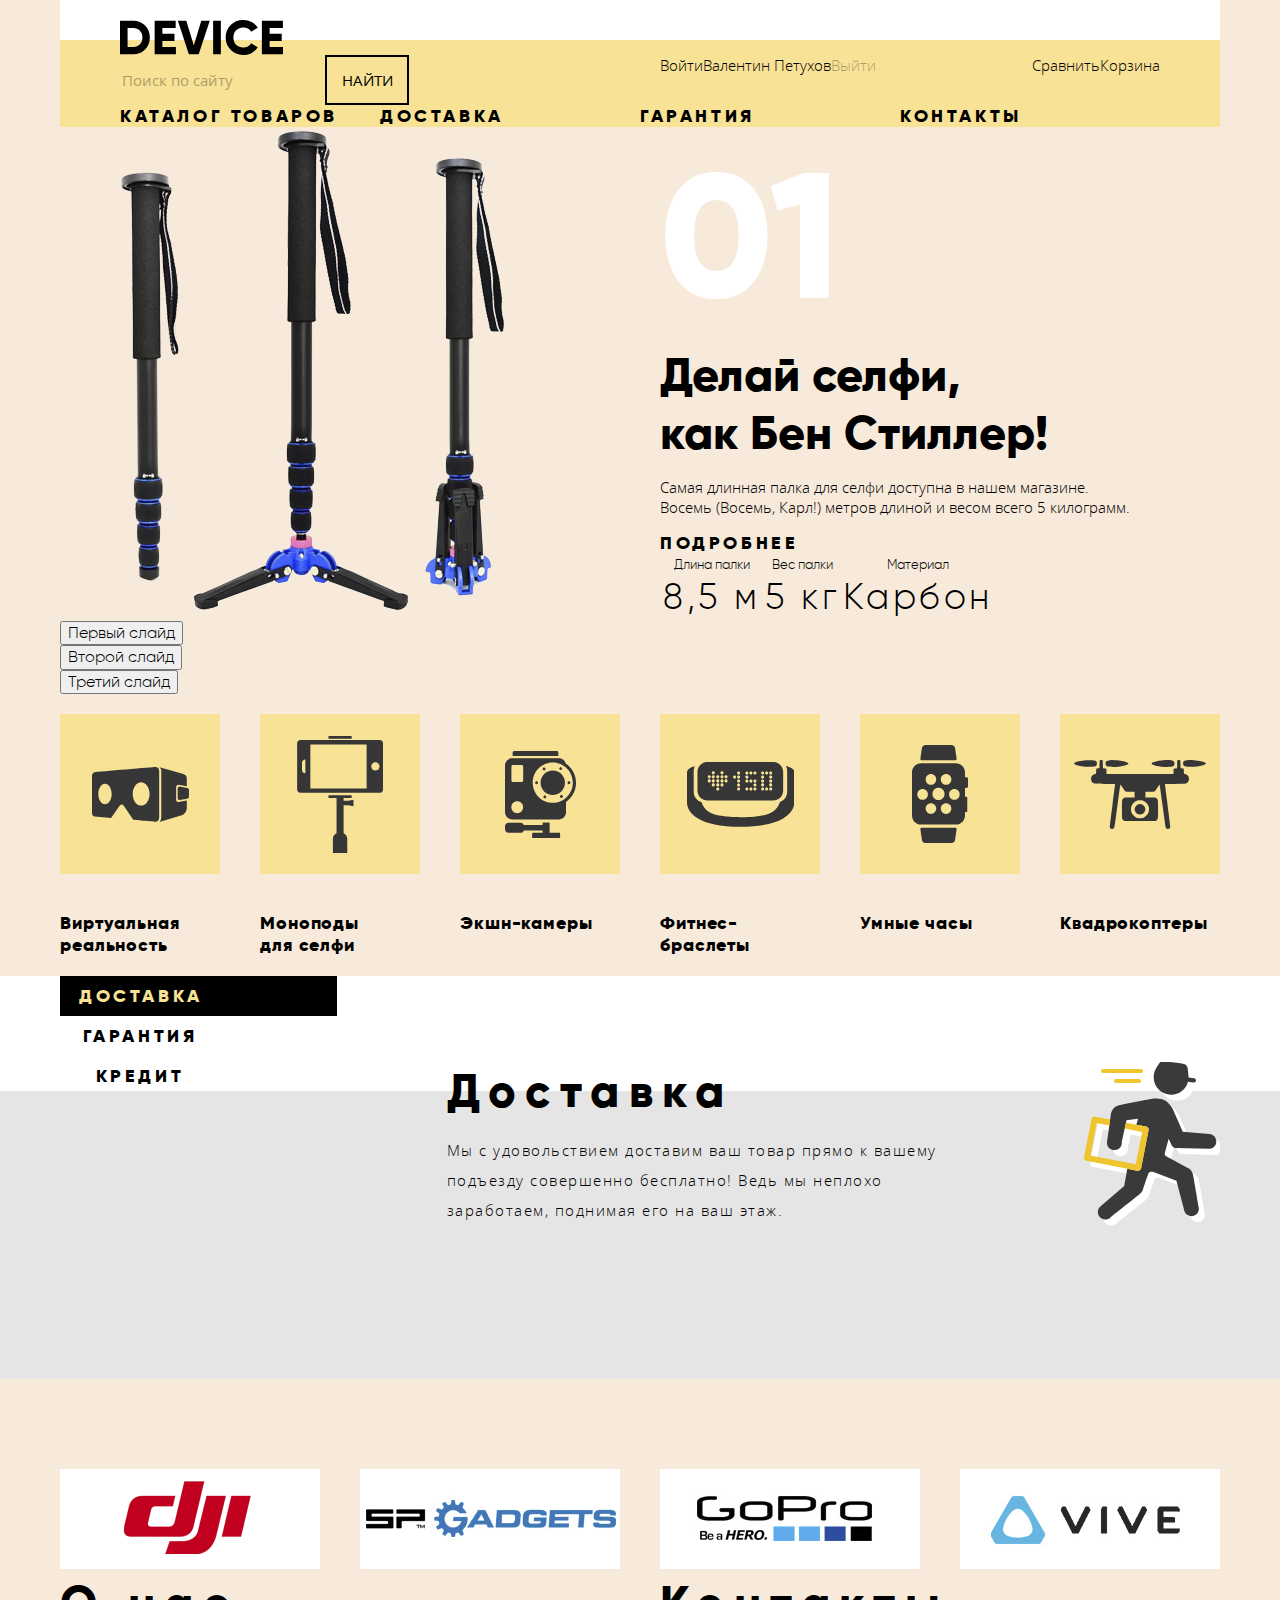
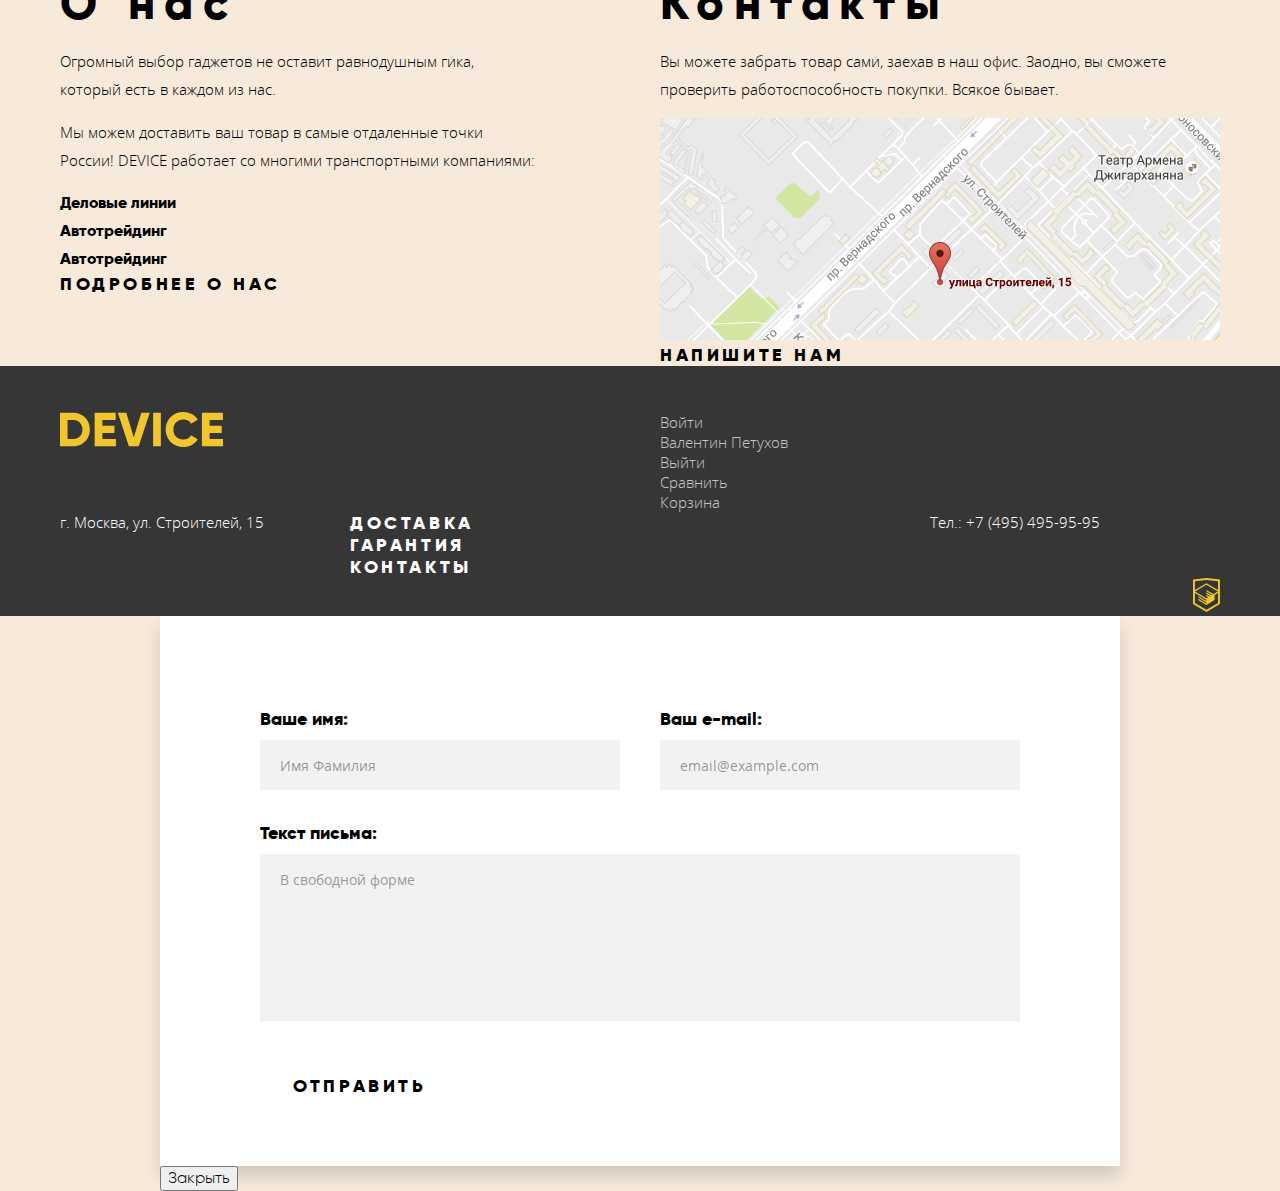
<file: index.html>
<!DOCTYPE html>
<html class="page" lang="ru">
<head>
  <meta charset="utf-8">
  <title>Магазин «Девайс»</title>
  <link rel="stylesheet" href="css/normalize.css">
  <link rel="stylesheet" href="css/style.css">

  <link rel="icon" href="favicon.ico">
  <link rel="icon" href="img/favicons/icon.svg" type="image/svg+xml">
  <link rel="apple-touch-icon" href="img/favicons/180.png">
  <link rel="manifest" href="manifest.webmanifest">
</head>

<body class="page-body">
  <header class="main-header container">
    <nav class="main-navigation">
      <div class="white-block"></div>
      <span class="logo-header">
        <img class="logo-header-image" src="img/logo-header.svg" width="163" height="35" alt="Логотип магазина «Девайс»"/>
      </span>

      <div class="personal-menu-and-search">
        <form class="search-form" action="#" method="post">
          <span class="search-icon"></span>
          <label class="visually-hidden" for="search-field">Поиск по сайту</label>
          <input class="search-field" type="search" id="search-field" placeholder="Поиск по сайту">
          <button class="search-button" type="submit" value="find"><span class="search-button-text">Найти</span></button>
        </form>

        <div class="personal-menu-wrapper">
          <ul class="personal-data-list account-menu">
            <li class="personal-data-item">
              <a class="link log-in" href="#">Войти</a>
            </li>
            <li class="personal-data-item">
              <a class="link user-name" href="#">Валентин Петухов</a>
            </li>
            <li class="personal-data-item">
              <button class="log-out-button" type="button" value="log-out-button">Выйти</button>
            </li>
          </ul>

          <ul class="personal-data-list commercial-menu">
            <li class="personal-data-item">
              <a class="link compare" href="#">Сравнить</a>
            </li>
            <li class="personal-data-item">
              <a class="link cart" href="#">Корзина</a>
            </li>
          </ul>
        </div>
      </div>

      <div class="main-menu">
        <ul class="main-menu-list">
          <li class="main-menu-item"><a class="link" href="catalog.html">Каталог товаров</a></li>
          <li class="main-menu-item"><a class="link" href="#">Доставка</a></li>
          <li class="main-menu-item"><a class="link" href="#">Гарантия</a></li>
          <li class="main-menu-item"><a class="link" href="#">Контакты</a></li>
        </ul>
      </div>
    </nav>
  </header>

  <div class="sub-menu container">
    <ul class="sub-menu-list">
      <li class="sub-menu-item"><a class="link" href="#">Виртуальная реальность</a></li>
      <li class="sub-menu-item"><a class="link" href="#">Моноподы для селфи</a></li>
      <li class="sub-menu-item"><a class="link" href="#">Экшн-камеры</a></li>
      <li class="sub-menu-item"><a class="link" href="#">Фитнес-браслеты</a></li>
      <li class="sub-menu-item"><a class="link" href="#">Умные часы</a></li>
      <li class="sub-menu-item"><a class="link" href="#">Квадрокоптеры</a></li>
    </ul>
  </div>

  <main class="main-content">
    <h1 class="visually-hidden">Интернет-магазин «Девайс»</h1>
    <section class="promo-slider container">
      <h2 class="visually-hidden">Промо-слайдер</h2>
      <ul class="promo-slide-list">
        <li class="promo-slide-item">
          <h3 class="visually-hidden">Длинная палка для селфи</h3>
          <div class="promo-slide-image-block">
            <img class="promo-slide-image" src="img/promo-slider/selfie-stick.png" width="384" height="486" alt="Палка для селфи"/>
          </div>
          <div class="promo-slide-about-block">
            <p class="promo-slide-number">01</p>
            <p class="promo-slide-slogan">Делай селфи,<br>
              как Бен Стиллер!</p>
            <p class="promo-slide-description">Самая длинная палка для селфи доступна в нашем магазине.<br>
              Восемь (Восемь, Карл!) метров длиной и весом всего 5 килограмм.</p>
            <a class="link promo-slide-details-link" href="#"><span class="promo-slide-link-text">Подробнее</span></a>
            <table class="promo-slide-features-table">
              <tr>
                <th>Длина палки</th>
                <th>Вес палки</th>
                <th>Материал</th>
              </tr>
              <tr>
                <td>8,5 м</td>
                <td>5 кг</td>
                <td>Карбон</td>
              </tr>
            </table>
          </div>
        </li>

        <li class="promo-slide-item visually-hidden">
          <h3 class="visually-hidden">Мотивирующий фитнес-браслет</h3>
          <div class="promo-slide-image-block">
            <img class="promo-slide-image" src="img/promo-slider/fitness-watch.png" width="345" height="483" alt="Мотивирующий фитнес-браслет"/>
          </div>
          <div class="promo-slide-about-block">
            <p class="promo-slide-number">02</p>
            <p class="promo-slide-slogan">Худеем<br>
              правильно!</p>
            <p class="promo-slide-description">Мотивирующие фитнес-браслеты помогут найти в себе силы<br>
              не пропускать занятия и соблюдать диету.</p>
            <a class="link promo-slide-details-link" href="#"><span class="promo-slide-link-text">Подробнее</span></a>
            <table class="promo-slide-features-table">
              <tr>
                <th>Без подзарядки</th>
              </tr>
              <tr>
                <td>48 часов</td>
              </tr>
            </table>
          </div>
        </li>

        <li class="promo-slide-item visually-hidden">
          <h3 class="visually-hidden">Квадрокоптер с лазером</h3>
          <div class="promo-slide-image-block">
            <img class="promo-slide-image" src="img/promo-slider/drone-with-laser.png" width="526" height="334" alt="Квадрокоптер с лазером"/>
          </div>
          <div class="promo-slide-about-block">
            <p class="promo-slide-number">03</p>
            <p class="promo-slide-slogan">Порхает как бабочка,<br>
              жалит как пчела!</p>
            <p class="promo-slide-description">Этот обычный, на первый взгляд, квадрокоптер оснащен<br>
              мощным лазером, замаскированным под стандартную камеру.</p>
            <a class="link promo-slide-details-link" href="#"><span class="promo-slide-link-text">Подробнее</span></a>
            <table class="promo-slide-features-table">
              <tr>
                <th>Дальность полета</th>
                <th>Радиус поражения</th>
              </tr>
              <tr>
                <td>800 м</td>
                <td>50 м</td>
              </tr>
            </table>
          </div>
        </li>
      </ul>

      <ul class="promo-slide-button-list">
        <li class="promo-slide-button-item">
          <button class="promo-slide-button selected" type="button" value="first-slide">Первый слайд</button>
        </li>
        <li class="promo-slide-button-item">
          <button class="promo-slide-button" type="button" value="second-slide">Второй слайд</button>
        </li>
        <li class="promo-slide-button-item">
          <button class="promo-slide-button" type="button" value="third-slide">Третий слайд</button>
        </li>
      </ul>
    </section>

    <section class="catalog-overview container">
      <h2 class="visually-hidden">Каталог товаров</h2>
      <ul class="catalog-parts-list">
        <li class="catalog-parts-item">
          <a class="link" href="#">
            <h3 class="catalog-part-name">Виртуальная<br>
              реальность</h3>
            <div class="catalog-parts-image-block">
              <img class="catalog-part-image" src="img/product-categories/vr.svg" width="97" height="55" alt="Виртуальная реальность"/>
            </div>
          </a>
        </li>

        <li class="catalog-parts-item">
          <a class="link" href="#">
            <h3 class="catalog-part-name">Моноподы<br>
              для селфи</h3>
            <div class="catalog-parts-image-block">
              <img class="catalog-part-image" src="img/product-categories/selfie-monopodes.svg" width="86" height="117" alt="Моноподы для селфи"/>
            </div>
          </a>
        </li>

        <li class="catalog-parts-item">
          <a class="link" href="#">
            <h3 class="catalog-part-name">Экшн-камеры</h3>
            <div class="catalog-parts-image-block">
              <img class="catalog-part-image" src="img/product-categories/action-cameras.svg" width="71" height="87" alt="Экшн-камеры"/>
            </div>
          </a>
        </li>

        <li class="catalog-parts-item">
          <a class="link" href="#">
            <h3 class="catalog-part-name">Фитнес-<br>
              браслеты</h3>
            <div class="catalog-parts-image-block">
              <img class="catalog-part-image" src="img/product-categories/bracelets.svg" width="107" height="65" alt="Фитнес браслеты"/>
            </div>
          </a>
        </li>

        <li class="catalog-parts-item">
          <a class="link" href="#">
            <h3 class="catalog-part-name">Умные часы</h3>
            <div class="catalog-parts-image-block">
              <img class="catalog-part-image" src="img/product-categories/watches.svg" width="56" height="98" alt="Умные часы"/>
            </div>
          </a>
        </li>

        <li class="catalog-parts-item">
          <a class="link" href="#">
            <h3 class="catalog-part-name">Квадрокоптеры</h3>
            <div class="catalog-parts-image-block">
              <img class="catalog-part-image" src="img/product-categories/drones.svg" width="132" height="69" alt="Квадрокоптеры"/>
            </div>
          </a>
        </li>
      </ul>
    </section>

    <section class="services-slider">
      <h2 class="visually-hidden">Сервисы</h2>
      <div class="background-block">
        <div class="white-block"></div>
        <div class="lightgray-block"></div>
      </div>
      <div class="content-block container">
        <ul class="service-slide-button-list">
          <li class="service-slide-button-item">
            <button class="service-slide-button selected" type="button" value="delivery">Доставка</button>
          </li>
          <li class="service-slide-button-item">
            <button class="service-slide-button" type="button" value="guarantee">Гарантия</button>
          </li>
          <li class="service-slide-button-item">
            <button class="service-slide-button" type="button" value="credit">Кредит</button>
          </li>
        </ul>

        <ul class="service-slide-list">
          <li class="service-slide-item">
            <div class="service-slide-about-block">
              <h3 class="service-slide-name">Доставка</h3>
              <p class="service-slide-description">Мы с удовольствием доставим ваш товар прямо к вашему<br>
                подъезду совершенно бесплатно! Ведь мы неплохо<br>
                заработаем, поднимая его на ваш этаж.</p>
            </div>
            <div class="service-slide-image-block">
              <img class="service-slide-image" src="img/service-slider/delivery.svg" width="136" height="164"
                   alt="Доставка"/>
            </div>
          </li>

          <li class="service-slide-item visually-hidden">
            <div class="service-slide-about-block">
              <h3 class="service-slide-name">Гарантия</h3>
              <p class="service-slide-description">Если из-за возгорания купленного у нас товара у вас сгорит дом —<br>
                не переживайте, мы выдадим вам новый.<br>
                Товар, не дом, конечно же.</p>
            </div>
            <div class="service-slide-image-block">
              <img class="service-slide-image" src="img/service-slider/warranty.svg" width="171" height="195"
                   alt="Гарантия"/>
            </div>
          </li>

          <li class="service-slide-item visually-hidden">
            <div class="service-slide-about-block">
              <h3 class="service-slide-name">Кредит</h3>
              <p class="service-slide-description">Залезть в долговую яму стало проще! Кредитные консультанты<br>
                подберут для вас наиболее выгодные<br>
                условия кредита. Выгодные для нашего банка, разумеется.</p>
            </div>
            <div class="service-slide-image-block">
              <img class="service-slide-image" src="img/service-slider/credit.svg" width="156" height="188"
                   alt="Кредит"/>
            </div>
          </li>
        </ul>
      </div>
    </section>

    <section class="brands container">
      <h2 class="visually-hidden">Имеющиеся в продаже бренды</h2>
      <ul class="brand-list">
        <li class="brand-item">
          <h3 class="visually-hidden">dji</h3>
          <img class="brand-image grayscale" src="img/brands/dji.png" width="260" height="100" alt="dji">
        </li>
        <li class="brand-item">
          <h3 class="visually-hidden">sr gadgets</h3>
          <img class="brand-image grayscale" src="img/brands/sr-gadgets.png" width="260" height="100" alt="sr gadgets">
        </li>
        <li class="brand-item">
          <h3 class="visually-hidden">gopro</h3>
          <img class="brand-image grayscale" src="img/brands/gopro.png" width="260" height="100" alt="gopro">
        </li>
        <li class="brand-item">
          <h3 class="visually-hidden">vive</h3>
          <img class="brand-image grayscale" src="img/brands/vive.png" width="260" height="100" alt="vive">
        </li>
      </ul>
    </section>

    <section class="about-and-contacts container">
      <div class="about">
        <h2>О нас</h2>
        <p class="about-text">Огромный выбор гаджетов не оставит равнодушным гика,<br>
          который есть в каждом из нас.</p>
        <p class="about-text">Мы можем доставить ваш товар в самые отдаленные точки<br>
          России! DEVICE работает со многими транспортными компаниями:</p>
        <ul class="transport-company-list">
          <li class="transport-company-item">Деловые линии</li>
          <li class="transport-company-item">Автотрейдинг</li>
          <li class="transport-company-item">Автотрейдинг</li>
        </ul>
        <a class="link about-details-link" href="#"><span class="about-details-link-text">Подробнее о нас</span></a>
      </div>

      <div class="contacts">
        <h2>Контакты</h2>
        <p class="contacts-text">Вы можете забрать товар сами, заехав в наш офис. Заодно, вы сможете<br>
          проверить работоспособность покупки. Всякое бывает.</p>
        <a class="link" href="#">
          <img class="map-image" src="img/map.png" width="560" height="222" alt="Схема проезда"/>
        </a>
        <button class="contact-us-button" type="button" value="contact-us">Напишите нам</button>
      </div>
    </section>
  </main>

  <footer class="main-footer">
    <div class="container">
      <section class="footer-personal-data">
        <h2 class="visually-hidden">Личный кабинет</h2>
        <span class="logo-footer">
          <img class="logo-footer-image" src="img/logo-footer.svg" width="163" height="35"
             alt="Логотип магазина «Девайс»"/>
        </span>

        <ul class="footer-personal-data-list">
          <li class="footer-personal-data-item">
            <a class="link log-in" href="#">Войти</a>
          </li>
          <li class="footer-personal-data-item">
            <a class="link user-name" href="#">Валентин Петухов</a>
          </li>
          <li class="footer-personal-data-item">
            <button class="footer-log-out-button" type="button" value="log-out-button">Выйти</button>
          </li>
          <li class="footer-personal-data-item">
            <a class="link compare" href="#">Сравнить</a>
          </li>
          <li class="footer-personal-data-item">
            <a class="link cart" href="#">Корзина</a>
          </li>
        </ul>
      </section>

      <section class="footer-info">
        <h2 class="visually-hidden">Информация для покупателей</h2>
        <address class="address">г. Москва, ул. Строителей, 15</address>
        <ul class="footer-menu-list">
          <li class="footer-menu-item"><a class="link" href="#">Доставка</a></li>
          <li class="footer-menu-item"><a class="link" href="#">Гарантия</a></li>
          <li class="footer-menu-item"><a class="link" href="#">Контакты</a></li>
        </ul>
        <a class="link phone" href="tel:+74954959595">Тел.: +7 (495) 495-95-95</a>
      </section>

      <section class="our-social-networks">
        <h2 class="visually-hidden">Мы в соцсетях</h2>
        <ul class="social-network-list">
          <li class="social-network-item"><a class="social-network-icon facebook" href="#" title="Мы в Фейсбуке"></a>
          </li>
          <li class="social-network-item"><a class="social-network-icon instagram" href="#" title="Мы в Инстаграм"></a>
          </li>
          <li class="social-network-item"><a class="social-network-icon twitter" href="#" title="Мы в Твиттере"></a>
          </li>
        </ul>
        <a class="html-academy-logo" href="https://htmlacademy.ru/intensive/htmlcss">
          <img class="html-academy-logo-image" src="img/logo-html.svg" width="27" height="34"
               alt="Логотип html академии">
        </a>
      </section>
    </div>
  </footer>

  <section class="modal">
    <h2 class="visually-hidden">Форма обратной связи</h2>
    <form class="feedback-form" action="https://echo.htmlacademy.ru/" method="post">
      <p class="name-field-block">
        <label class="feedback-form-label" for="name-field">Ваше имя:</label>
        <input class="feedback-form-field" id="name-field" type="text" name="name" placeholder="Имя Фамилия"/>
      </p>
      <p class="e-mail-field-block">
        <label class="feedback-form-label" for="e-mail-field">Ваш e-mail:</label>
        <input class="feedback-form-field" id="e-mail-field" type="email" name="e-mail" placeholder="email@example.com"/>
      </p>
      <p class="message-field-block">
        <label class="feedback-form-label" for="message-field">Текст письма:</label>
        <textarea class="feedback-form-field textarea-field" id="message-field" name="message" cols="30" rows="10" placeholder="В свободной форме"></textarea>
      </p>
      <button class="feedback-submit-button" type="submit" value="feedback-button">Отправить</button>
    </form>
    <button class="close-button" type="button">Закрыть</button>
  </section>
</body>
</html>
</file>
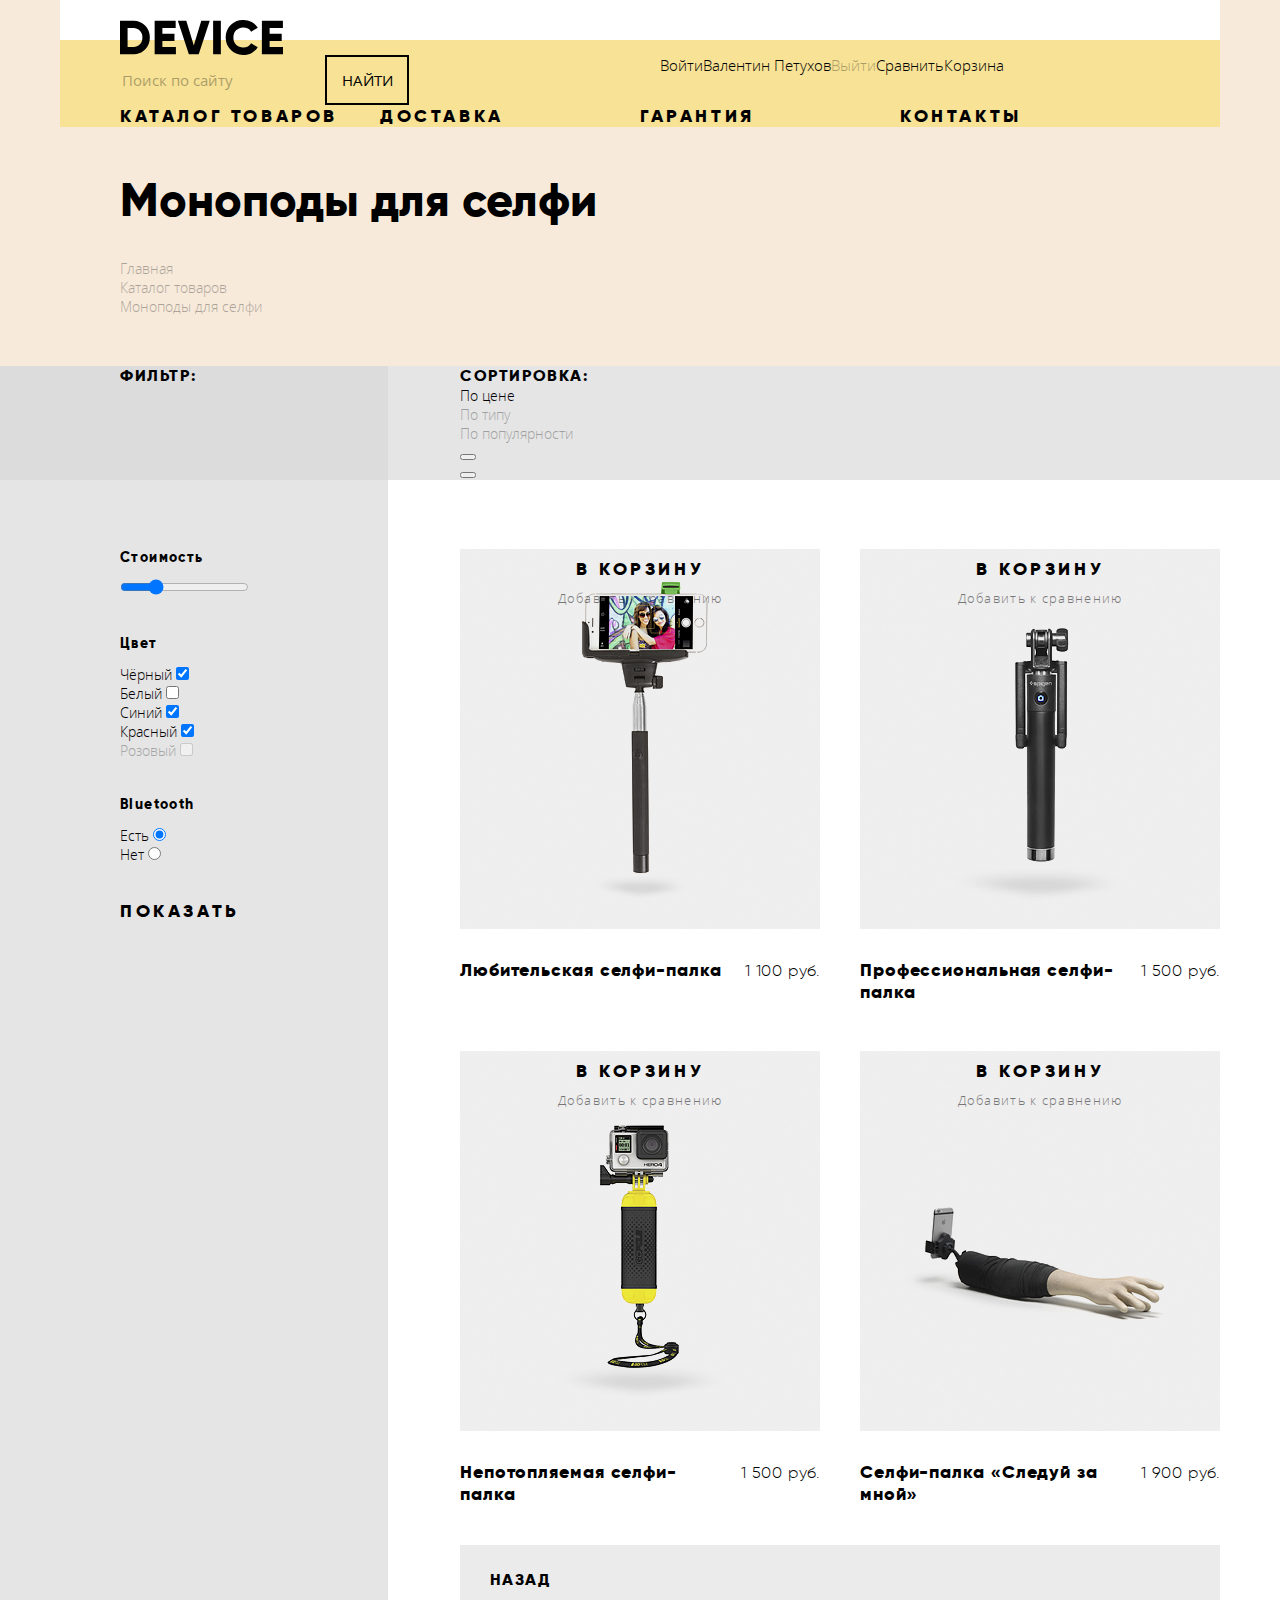
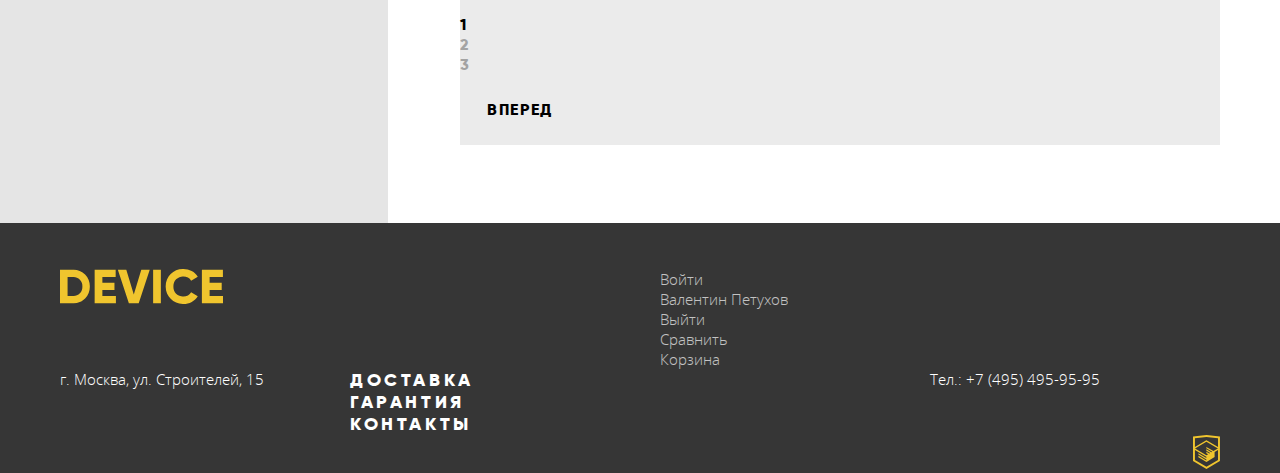
<file: catalog.html>
<!DOCTYPE html>
<html class="page" lang="ru">
<head>
  <meta charset="UTF-8">
  <title>Каталог</title>
  <link rel="stylesheet" href="css/normalize.css">
  <link rel="stylesheet" href="css/style.css">

  <link rel="icon" href="favicon.ico">
  <link rel="icon" href="img/favicons/icon.svg" type="image/svg+xml">
  <link rel="apple-touch-icon" href="img/favicons/180.png">
  <link rel="manifest" href="manifest.webmanifest">
</head>

<body class="page-body catalog-page">
  <header class="main-header container">
    <nav class="main-navigation">
      <div class="white-block"></div>
      <a class="link logo-header" href="index.html">
        <img class="logo-header-image" src="img/logo-header.svg" width="163" height="35" alt="Логотип магазина «Девайс»"/>
      </a>

      <div class="personal-menu-and-search">
        <form class="search-form" action="#" method="post">
          <span class="search-icon"></span>
          <label class="visually-hidden" for="search-field">Поиск по сайту</label>
          <input class="search-field" type="search" id="search-field" placeholder="Поиск по сайту">
          <button class="search-button" type="submit" value="find"><span class="search-button-text">Найти</span></button>
        </form>

        <ul class="personal-data-list">
          <li class="personal-data-item">
            <a class="link log-in" href="#">Войти</a>
          </li>
          <li class="personal-data-item">
            <a class="link user-name" href="#">Валентин Петухов</a>
          </li>
          <li class="personal-data-item">
            <button class="log-out-button" type="button" value="log-out-button">Выйти</button>
          </li>
          <li class="personal-data-item">
            <a class="link compare" href="#">Сравнить</a>
          </li>
          <li class="personal-data-item">
            <a class="link cart" href="#">Корзина</a>
          </li>
        </ul>
      </div>

      <div class="main-menu">
        <ul class="main-menu-list">
          <li class="main-menu-item"><a class="link" href="catalog.html">Каталог товаров</a></li>
          <li class="main-menu-item"><a class="link" href="#">Доставка</a></li>
          <li class="main-menu-item"><a class="link" href="#">Гарантия</a></li>
          <li class="main-menu-item"><a class="link" href="#">Контакты</a></li>
        </ul>
      </div>
    </nav>
  </header>

  <div class="sub-menu container">
    <ul class="sub-menu-list">
      <li class="sub-menu-item"><a class="link" href="#">Виртуальная реальность</a></li>
      <li class="sub-menu-item"><a class="link" href="#">Моноподы для селфи</a></li>
      <li class="sub-menu-item"><a class="link" href="#">Экшн-камеры</a></li>
      <li class="sub-menu-item"><a class="link" href="#">Фитнес-браслеты</a></li>
      <li class="sub-menu-item"><a class="link" href="#">Умные часы</a></li>
      <li class="sub-menu-item"><a class="link" href="#">Квадрокоптеры</a></li>
    </ul>
  </div>

  <main class="main-content">
    <h1 class="internal-page-title container">Моноподы для селфи</h1>

    <ul class="bread-crumbs-list container">
      <li class="bread-crumbs-item">
        <a class="link bread-crumbs-link" href="index.html">Главная</a>
      </li>
      <li class="bread-crumbs-item">
        <a class="link bread-crumbs-link" href="catalog.html">Каталог товаров</a>
      </li>
      <li class="bread-crumbs-item">
        <a class="link bread-crumbs-link">Моноподы для селфи</a>
      </li>
    </ul>

    <div class="main-content-zone">
      <div class="filter-title-left-space"></div>
      <div class="filter-panel-left-space"></div>
      <div class="sort-panel-right-space"></div>
      <div class="main-product-zone-right-space"></div>

      <p class="filter-title">фильтр:</p>

      <section class="filter-panel">
        <h2 class="visually-hidden">Фильтр товаров</h2>
        <form action="https://echo.htmlacademy.ru" method="get">
          <fieldset>
            <legend class="fieldset-legend">Стоимость</legend>
            <label class="visually-hidden" for="cost-field">Стоимость</label>
            <input type="range" id="cost-field" multiple name="cost" min="0" max="8000" step="10" value="2000">
          </fieldset>

          <fieldset>
            <legend class="fieldset-legend">Цвет</legend>
            <ul class="color-field-list">
              <li class="color-field-item">
                <label for="color-black-field">Чёрный</label>
                <input type="checkbox" id="color-black-field" name="color-black" checked>
              </li>
              <li class="color-field-item">
                <label for="color-white-field">Белый</label>
                <input type="checkbox" id="color-white-field" name="color-white">
              </li>
              <li class="color-field-item">
                <label for="color-blue-field">Синий</label>
                <input type="checkbox" id="color-blue-field" name="color-blue" checked>
              </li>
              <li class="color-field-item">
                <label for="color-red-field">Красный</label>
                <input type="checkbox" id="color-red-field" name="color-red" checked>
              </li>
              <li class="color-field-item disabled">
                <label for="color-pink-field">Розовый</label>
                <input type="checkbox" id="color-pink-field" name="color-pink" disabled>
              </li>
            </ul>
          </fieldset>

          <fieldset>
            <legend class="fieldset-legend">Bluetooth</legend>
            <ul class="bluetooth-field-list">
              <li class="bluetooth-field-item">
                <label for="bluetooth-yes-field">Есть</label>
                <input type="radio" id="bluetooth-yes-field"  name="bluetooth" value="bluetooth-available" checked>
              </li>
              <li class="bluetooth-field-item">
                <label for="bluetooth-none-field">Нет</label>
                <input type="radio" id="bluetooth-none-field" name="bluetooth" value="bluetooth-unavailable">
              </li>
            </ul>
          </fieldset>

          <button class="filter-submit-button" type="submit" value="show">Показать</button>
        </form>
      </section>

      <section class="sort-panel">
        <h2 class="visually-hidden">Сортировка товаров</h2>
        <p class="sort-title">сортировка:</p>
        <ul class="sort-type-button-list">
          <li class="sort-type-button-item checked">
            <button class="sort-by-price-button" type="button" value="sort-by-price">По цене</button>
          </li>
          <li class="sort-type-button-item">
            <button class="sort-by-type-button" type="button" value="sort-by-type">По типу</button>
          </li>
          <li class="sort-type-button-item">
            <button class="sort-by-popularity-button" type="button" value="sort-by-popularity">По популярности</button>
          </li>
        </ul>

        <ul class="sort-direction-button-list">
          <li class="sort-direction-button-item">
            <button class="direct-sort-order-button" type="button" value="direct-sort-order"></button>
          </li>
          <li class="sort-direction-button-item">
            <button class="reverse-sort-order-button" type="button" value="reverse-sort-order"></button>
          </li>
        </ul>
      </section>

      <div class="main-product-zone">
        <section class="product-list-section">
          <h2 class="visually-hidden">Перечень моноподов для селфи</h2>
          <ul class="product-list">
            <li class="product-item">
              <div class="product-image-block">
                <img class="product-image" src="img/catalog/amateur-selfie-stick.jpg" width="360" height="380" alt="Любительская селфи-палка"/>
                <span class="new-product-label"></span>
                <button class="add-to-cart-button" type="button" value="add-to-cart">в корзину</button>
                <button class="add-to-compare-button" type="button" value="add-to-compare">Добавить к сравнению</button>
              </div>
              <div class="product-description-block">
                <h3><a class="link product-name" href="#">Любительская селфи-палка</a></h3>
                <p class="product-price">1 100 руб.</p>
              </div>
            </li>

            <li class="product-item">
              <div class="product-image-block">
                <img class="product-image" src="img/catalog/professional-selfie-stick.jpg" width="360" height="380" alt="Профессиональная селфи-палка"/>
                <span class="new-product-label"></span>
                <button class="add-to-cart-button" type="button" value="add-to-cart">в корзину</button>
                <button class="add-to-compare-button" type="button" value="add-to-compare">Добавить к сравнению</button>
              </div>
              <div class="product-description-block">
                <h3><a class="link product-name" href="#">Профессиональная селфи-палка</a></h3>
                <p class="product-price">1 500 руб.</p>
              </div>
            </li>

            <li class="product-item">
              <div class="product-image-block">
                <img class="product-image" src="img/catalog/unsinkable-selfie-stick.jpg" width="360" height="380" alt="Непотопляемая селфи-палка"/>
                <span class="new-product-label"></span>
                <button class="add-to-cart-button" type="button" value="add-to-cart">в корзину</button>
                <button class="add-to-compare-button" type="button" value="add-to-compare">Добавить к сравнению</button>
              </div>
              <div class="product-description-block">
                <h3><a class="link product-name" href="#">Непотопляемая селфи-палка</a></h3>
                <p class="product-price">1 500 руб.</p>
              </div>
            </li>

            <li class="product-item new-product">
              <div class="product-image-block">
                <img class="product-image" src="img/catalog/follow-me-stick.jpg" width="360" height="380" alt="Селфи-палка «Следуй за мной»"/>
                <span class="new-product-label"></span>
                <button class="add-to-cart-button" type="button" value="add-to-cart">в корзину</button>
                <button class="add-to-compare-button" type="button" value="add-to-compare">Добавить к сравнению</button>
              </div>
              <div class="product-description-block">
                <h3><a class="link product-name" href="#">Селфи-палка «Следуй за мной»</a></h3>
                <p class="product-price">1 900 руб.</p>
              </div>
            </li>
          </ul>
        </section>

        <section class="pagination-panel">
          <h2 class="visually-hidden">Пагинация</h2>
          <a class="link page-back-link disabled">
            <p class="page-back">Назад</p>
          </a>
          <ul class="page-link-list">
            <li class="page-link-item">
              <a class="link page-link selected">1</a>
            </li>
            <li class="page-link-item">
              <a class="link page-link" href="#">2</a>
            </li>
            <li class="page-link-item">
              <a class="link page-link" href="#">3</a>
            </li>
          </ul>
          <a class="link page-forward-link" href="#">
            <p class="page-forward">Вперед</p>
          </a>
        </section>
      </div>
    </div>
  </main>

  <footer class="main-footer">
    <div class="container">
      <section class="footer-personal-data">
        <h2 class="visually-hidden">Личный кабинет</h2>
        <a class="link logo-footer" href="index.html">
          <img class="logo-footer-image" src="img/logo-footer.svg" width="163" height="35"
               alt="Логотип магазина «Девайс»"/>
        </a>

        <ul class="footer-personal-data-list">
          <li class="footer-personal-data-item">
            <a class="link log-in" href="#">Войти</a>
          </li>
          <li class="footer-personal-data-item">
            <a class="link user-name" href="#">Валентин Петухов</a>
          </li>
          <li class="footer-personal-data-item">
            <button class="footer-log-out-button" type="button" value="log-out-button">Выйти</button>
          </li>
          <li class="footer-personal-data-item">
            <a class="link compare" href="#">Сравнить</a>
          </li>
          <li class="footer-personal-data-item">
            <a class="link cart" href="#">Корзина</a>
          </li>
        </ul>
      </section>

      <section class="footer-info">
        <h2 class="visually-hidden">Информация для покупателей</h2>
        <address class="address">г. Москва, ул. Строителей, 15</address>
        <ul class="footer-menu-list">
          <li class="footer-menu-item"><a class="link" href="#">Доставка</a></li>
          <li class="footer-menu-item"><a class="link" href="#">Гарантия</a></li>
          <li class="footer-menu-item"><a class="link" href="#">Контакты</a></li>
        </ul>
        <a class="link phone" href="tel:+74954959595">Тел.: +7 (495) 495-95-95</a>
      </section>

      <section class="our-social-networks">
        <h2 class="visually-hidden">Мы в соцсетях</h2>
        <ul class="social-network-list">
          <li class="social-network-item"><a class="social-network-icon facebook" href="#" title="Мы в Фейсбуке"></a>
          </li>
          <li class="social-network-item"><a class="social-network-icon instagram" href="#" title="Мы в Инстаграм"></a>
          </li>
          <li class="social-network-item"><a class="social-network-icon twitter" href="#" title="Мы в Твиттере"></a>
          </li>
        </ul>
        <a class="html-academy-logo" href="https://htmlacademy.ru/intensive/htmlcss">
          <img class="html-academy-logo-image" src="img/logo-html.svg" width="27" height="34"
               alt="Логотип html академии">
        </a>
      </section>
    </div>
  </footer>
</body>
</html>
</file>
<file: css/style.css>
/*Fonts*/

@font-face {
  font-family: "Gilroy";
  font-weight: 800;
  font-style: normal;
  src: url("../fonts/gilroyextrabold.woff2") format("woff2"),
  url("../fonts/gilroyextrabold.woff") format("woff");
}

@font-face {
  font-family: "Gilroy";
  font-weight: 300;
  font-style: normal;
  src: url("../fonts/gilroylight.woff2") format("woff2"),
  url("../fonts/gilroylight.woff") format("woff");
}

@font-face {
  font-family: "Open Sans";
  font-weight: 400;
  font-style: normal;
  src: url("../fonts/opensans.woff2") format("woff2"),
  url("../fonts/opensans.woff") format("woff");
}

@font-face {
  font-family: "Open Sans";
  font-weight: 300;
  font-style: normal;
  src: url("../fonts/opensanslight.woff2") format("woff2"),
  url("../fonts/opensanslight.woff") format("woff");
}

/*Variables*/

:root {
  --basic-black: #000000;
  --basic-black-hover: rgba(0,0,0,0.6);
  --basic-black-active: rgba(0,0,0,0.3);
  --basic-black-modal: rgba(0,0,0,0.4);
  --basic-black-shadow: rgba(0, 0, 0, 0.15);
  --basic-dark: #363636;
  --basic-grey: #464646;
  --basic-half-grey: #7E7E7E;
  --basic-grey-light: #E5E5E5;
  --basic-white: #FFFFFF;

  --basic-filter-grey: #DCDCDC;
  --basic-filter-disabled: #A6A6A6;
  --bacis-range-grey: #C4C4C4;
  --basic-product-grey: rgba(238, 238, 238, 0.7);

  --basic-pagination-grey-light: #EBEBEB;
  --basic-pagination-grey: #D9D9D9;

  --modal-grey-light: #F2F2F2;
  --modal-grey: #EAEAEA;

  --special-yellow-dark: #F0C52E;
  --special-yellow-light: #f7e296;

  --special-green: #91C92F;
  --pink-light: #F6DADA;
}

/*Font-family settings*/

.page-body,
.contact-us-button,
.feedback-submit-button {
  font-family: "Gilroy", "Arial", sans-serif;
  font-weight: 800;
}

.promo-slide-features-table,
.product-price {
  font-family: "Gilroy", "Arial", sans-serif;
  font-weight: 300;
}

.feedback-form-field {
  font-family: "Open Sans", "Arial", sans-serif;
  font-weight: 400;
}

.personal-menu-and-search,
.sub-menu-list,
.promo-slide-description,
.service-slide-description,
.about-text,
.contacts-text,
.personal-data-list,
.footer-personal-data-list,
.address,
.phone,
.bread-crumbs-list,
.color-field-list,
.bluetooth-field-list,
.sort-type-button-list,
.add-to-compare-button {
  font-family: "Open Sans", "Arial", sans-serif;
  font-weight: 300;
}

/*Global*/

img {
  max-width: 100%;
  height: auto;
}

.link {
  text-decoration: none;
  color: var(--basic-black);
}

button,
input,
textarea {
  outline: none;
}

.personal-data-list,
.footer-personal-data-list,
.main-menu-list,.sub-menu-list,
.promo-slide-list,
.promo-slide-button-list,
.catalog-parts-list,
.service-slide-button-list,
.service-slide-list,
.brand-list,
.transport-company-list,
.footer-menu-list,
.social-network-list,
.bread-crumbs-list,
.color-field-list,
.bluetooth-field-list,
.sort-type-button-list,
.sort-direction-button-list,
.product-list,
.page-link-list {
  list-style: none;
  margin: 0;
  padding: 0;
}

.visually-hidden {
  position: absolute;

  width: 1px;
  height: 1px;
  margin: -1px;
  border: 0;
  padding: 0;

  clip: rect(0 0 0 0);
  overflow: hidden;
}

/*Page layout*/

.page {
  height: 100%;
}

.page-body {
  min-width: 1200px;
  padding: 0;
  color: var(--basic-black);
  background-color: #f7eadb; /*debug-background*/

  min-height: 100%;
  display: grid;
  grid-template-rows: min-content min-content 1fr min-content min-content;
}

.page-body.catalog-page {
  display: grid;
  grid-template-rows: min-content min-content 1fr min-content;
}

.clearfix::after {
  content: "";
  display: table;
  clear: both;
}

.container {
  box-sizing: border-box;
  width: 1160px;
  margin: 0 auto;
}

.sub-menu {
  grid-row: 2/3;
  grid-column: 1/-1;
  order: 1;

  padding-left: 60px;
  padding-right: 60px;

  background-color: var(--special-yellow-light);

  visibility: hidden;
}

.main-content {
  grid-row: 2/4;
  grid-column: 1/-1;
}

/*Header layout*/

.main-header .white-block {
  background-color: var(--basic-white);
  width: 100%;
  height: 40px;
}

.main-navigation {
  display: grid;
  grid-template-rows: 20px 20px 15px min-content min-content;
}

.main-navigation .white-block {
  grid-row: 1/3;
  grid-column: 1/-1;
}

.logo-header {
  grid-row: 2/4;
  grid-column: 1/-1;
  padding-left: 60px;
}

.personal-menu-and-search {
  display: grid;
  grid-template-columns: 1fr 1fr;
  column-gap: 40px;
  padding-left: 60px;
  padding-right: 60px;
}

.personal-menu-wrapper {
  display: flex;
  justify-content: space-between;
}

.personal-data-list {
  display: flex;
}

.main-menu {
  padding-left: 60px;
  padding-right: 60px;
}

.main-menu-list {
  display: grid;
  grid-template-columns: 1fr 1fr 1fr 1fr;
}

/*Header*/

.link .logo-header-image:hover,
.link .logo-header-image:focus {
  opacity: 0.6;
}

.link .logo-header-image:active {
  opacity: 0.3;
}

.main-header {
  background-color: var(--special-yellow-light);
}

/*Search form in header*/

.search-field {
  font-size: 15px;
  line-height: 20px;
  color: var(--basic-black);
  opacity: 0.3;

  background-color: transparent;
  border: none;
}

.search-field::placeholder {
  color: var(--basic-black);
}

.search-field:hover {
  opacity: 0.6;
}

.search-field:focus {
  opacity: 1;
  border-bottom: 2px solid var(--basic-black);
}

.search-button {
  font-size: 15px;
  line-height: 20px;
  color: var(--basic-black);
  text-transform: uppercase;
  text-align: center;

  background-color: transparent;
  width: 84px;
  height: 50px;
  box-sizing: border-box;
  border: 2px solid var(--basic-black);
  padding: 13px 15px;
}

.search-button:hover,
.search-button:focus {
  color: var(--basic-white);
  background-color: var(--basic-black);
}

.search-button:active .search-button-text {
  opacity: 0.3;
}

/*Personal menu in header*/

.log-in,
.user-name,
.compare,
.cart {
  font-size: 15px;
  line-height: 20px;
}

.log-in:hover,
.log-in:focus,
.user-name:hover,
.user-name:focus,
.compare:hover,
.compare:focus,
.cart:hover,
.cart:focus{
  opacity: 0.6;
}

.log-in:active,
.user-name:active,
.compare:active,
.cart:active {
  opacity: 0.3;
}

.log-out-button {
  font-size: 15px;
  line-height: 20px;
  font-weight: inherit;
  color: inherit;
  opacity: 0.3;
  border: none;
  background: transparent;
  padding: inherit;
}

.log-out-button:hover,
.log-out-button:focus {
  opacity: 0.6;
}

.log-out-button:active {
  opacity: 1;
}

/*Main and sub menu in header*/

.main-menu-item > a {
  font-size: 18px;
  line-height: 22px;
  text-transform: uppercase;
  letter-spacing: 0.2em;
}

.sub-menu-item {
  font-size: 15px;
  line-height: 20px;
  text-transform: none;
}

.main-menu-list .link:hover,
.main-menu-list .link:focus {
  opacity: 0.6;
}

.main-menu-list .link:active {
  opacity: 0.3;
}

/*Promo slider layout*/

.promo-slide-item {
  display: grid;
  grid-template-columns: 1fr 1fr;
  column-gap: 40px;

  padding-left: 60px;
  padding-right: 60px;
}

/*Promo slider*/

.promo-slide-number {
  font-size: 179px;
  line-height: 219px;
  color: var(--basic-white);
  margin: 0;
}

.promo-slide-slogan {
  font-size: 47px;
  line-height: 58px;
  margin: 0;
}

.promo-slide-description {
  font-size: 15px;
  line-height: 20px;
}

.promo-slide-details-link {
  font-size: 18px;
  line-height: 22px;
  letter-spacing: 0.2em;
  text-transform: uppercase;

}

.promo-slide-details-link:hover,
.promo-slide-details-link:focus {
  /*background settings*/
}

.promo-slide-details-link:active .promo-slide-link-text {
  color: var(--basic-black-active);
}

.promo-slide-features-table th {
  font-weight: 300;
  font-size: 13px;
  line-height: 15px;
}

.promo-slide-features-table td {
  font-weight: 300;
  font-size: 36px;
  line-height: 42px;
  letter-spacing: 0.1em;
}

/*Catalog overview layout*/

.catalog-parts-list {
  display: grid;
  grid-template-columns: 1fr 1fr 1fr 1fr 1fr 1fr;
  column-gap: 40px;

  padding-top: 20px;
  padding-bottom: 20px;
}

.catalog-parts-item a {
  display: grid;
  grid-template-rows: auto 1fr;
  row-gap: 38px;
}

.catalog-parts-image-block {
  grid-row: 1/2;
}

/*Catalog overview*/

.catalog-parts-item h3 {
  font-size: 18px;
  line-height: 22px;
  letter-spacing: 0.05em;
  margin: 0;
}

.catalog-parts-item:active h3 {
  opacity: 0.3;
}

.catalog-parts-image-block {
  display: grid;

  width: 160px;
  height: 160px;
  background-color: var(--special-yellow-light);
}

.catalog-part-image {
  justify-self: center;
  align-self: center;
}

/*Services slider layout*/

.services-slider {
  display: grid;
  grid-template-rows: auto auto;
}

.services-slider .background-block {
  grid-row: 1/3;
  grid-column: 1/-1;
}

.services-slider .content-block {
  grid-row: 1/3;
  grid-column: 1/-1;
}

.services-slider .white-block {
  height: 115px;
  background-color: var(--basic-white);
}

.services-slider .lightgray-block {
  height: 288px;
  background-color: var(--basic-grey-light);
}

.services-slider .content-block {
  display: grid;
  grid-template-columns: 1fr 2fr;
}

.service-slide-item {
  display: grid;
  grid-template-columns: 1fr auto;
  padding-top: 86px;
}

/*Services slider*/

.service-slide-button {
  font-weight: inherit;
  color: inherit;
  font-size: 18px;
  line-height: 22px;
  letter-spacing: 0.2em;
  text-transform: uppercase;
  text-align: center;
  background-color: transparent;
  box-sizing: border-box;
  width: 277px;
  height: 40px;
  border: none;
  padding: 9px 136px 9px 19px;
}

.service-slide-button:hover,
.service-slide-button:focus {
  /*background settings*/
}

.service-slide-button:active,
.service-slide-button.selected {
  color: var(--special-yellow-light);
  background-color: var(--basic-black);
  background-image: none;
}

.service-slide-name {
  font-size: 47px;
  line-height: 58px;
  letter-spacing: 0.2em;
  margin: 0;
}

.service-slide-description {
  font-size: 15px;
  line-height: 30px;
  letter-spacing: 0.1em;
}

/*Brands layout*/

.brand-list {
  display: grid;
  grid-template-columns: 1fr 1fr 1fr 1fr;
  column-gap: 40px;

  padding-top: 90px;
}

/*About and contacts layout*/

.about-and-contacts {
  display: grid;
  grid-template-columns: 1fr 1fr;
  column-gap: 40px;
}

/*About and contacts*/

.about-and-contacts h2 {
  font-size: 47px;
  line-height: 58px;
  letter-spacing: 0.2em;
  margin: 0;
}

.about-text,
.contacts-text {
  font-size: 15px;
  line-height: 28px;
}

.transport-company-item {
  font-size: 16px;
  line-height: 28px;
}

.about-details-link {
  font-size: 18px;
  line-height: 22px;
  letter-spacing: 0.2em;
  text-transform: uppercase;

}

.about-details-link:hover,
.about-details-link:focus {
  /*background settings*/
}

.about-details-link:active .about-details-link-text {
  color: var(--basic-black-active);
}

.contact-us-button {
  font-weight: inherit;
  color: inherit;
  font-size: 18px;
  line-height: 22px;
  letter-spacing: 0.2em;
  text-transform: uppercase;
  background-color: transparent;
  border: none;
  padding: inherit;
}

.contact-us-button:hover,
.contact-us-button:focus {
  /*background settings*/
}

.contact-us-button:active {
  color: var(--basic-black-active);
}

/*Footer layout*/

.main-footer {
  background-color: var(--basic-dark);
  padding-top: 46px;
}

.footer-personal-data {
  display: grid;
  grid-template-columns: 1fr 1fr;
  column-gap: 40px;
}

.footer-info {
  display: grid;
  grid-template-columns: 3fr 6fr 3fr;
}

.our-social-networks {
  display: grid;
  grid-template-columns: 1fr 10fr 1fr;
}

.social-network-list {
  grid-column: 2/3;
}

.html-academy-logo {
  grid-column: 3/4;
  justify-self: right;
}

/*Footer*/

.link .logo-footer-image:hover,
.link .logo-footer-image:focus,
.html-academy-logo-image:hover,
.html-academy-logo-image:focus {
  opacity: 0.6;
}

.link .logo-footer-image:active,
.html-academy-logo-image:active {
  opacity: 0.3;
}

/*Personal menu in footer*/

.main-footer .log-in,
.main-footer .user-name,
.main-footer .compare,
.main-footer .cart {
  font-size: 15px;
  line-height: 20px;
  color: var(--basic-white);
  opacity: 0.7;
}

.main-footer .log-in:hover,
.main-footer .log-in:focus,
.main-footer .user-name:hover,
.main-footer .user-name:focus,
.main-footer .compare:hover,
.main-footer .compare:focus,
.main-footer .cart:hover,
.main-footer .cart:focus {
  opacity: 1;
}

.main-footer .log-in:active,
.main-footer .user-name:active,
.main-footer .compare:active,
.main-footer .cart:active {
  opacity: 0.3;
}

.footer-log-out-button {
  font-size: 15px;
  line-height: 20px;
  opacity: 0.7;
  font-weight: inherit;
  color: var(--basic-white);
  border: none;
  background: transparent;
  padding: inherit;
}

.footer-log-out-button:hover,
.footer-log-out-button:focus {
  opacity: 1;
}

.footer-log-out-button:active {
  opacity: 0.3;
}

/*Footer info and footer menu*/

.address,
.phone {
  font-size: 15px;
  line-height: 20px;
  font-style: normal;
  color: var(--basic-white);
}

.footer-menu-item a {
  font-size: 18px;
  line-height: 22px;
  text-transform: uppercase;
  letter-spacing: 0.2em;
  color: var(--basic-white);
}

.footer-menu-item a:hover,
.footer-menu-item a:focus {
  opacity: 0.6;
}

.footer-menu-item a:active {
  opacity: 0.3;
}

/*Feedback form layout*/

.modal {
  justify-self: center;
}

.modal form {
  display: grid;
  grid-template-columns: 1fr 1fr;
  grid-template-rows: min-content min-content min-content;
  column-gap: 40px;

  box-sizing: border-box;
  width: 960px;
  height: 550px;
  padding: 92px 100px 69px;
  background-color: var(--basic-white);
  box-shadow: 0 10px 16px var(--basic-black-shadow);
}

.message-field-block {
  grid-column: 1/-1;
}

.name-field-block,
.e-mail-field-block,
.message-field-block {
  display: grid;
  grid-template-rows: min-content min-content;
}

/*Feedback form*/

.modal p {
  margin: 0;
}

.feedback-form-label {
  font-size: 18px;
  line-height: 22px;
  margin-bottom: 10px;

  pointer-events: none;
}

.feedback-form-field {
  font-size: 14px;
  line-height: 19px;
  color: var(--basic-black-modal);
  background-color: var(--modal-grey-light);
  border: none;

  box-sizing: border-box;
  width: 360px;
  height: 50px;
  padding: 16px 20px 15px;
  margin-bottom: 32px;
}

.textarea-field {
  width: 760px;
  height: 167px;
  margin-bottom: 54px;
  resize: none;
}

.feedback-form-field::placeholder {
  color: var(--basic-black-modal);
}

.feedback-form-field:hover {
  background-color: var(--modal-grey);
}

.feedback-form-field:focus {
  color: var(--basic-dark);
  background-color: transparent;
  border: 2px solid var(--special-yellow-light);
  padding: 14px 18px 13px;
}

.feedback-submit-button {
  font-weight: inherit;
  color: inherit;
  font-size: 18px;
  line-height: 22px;
  letter-spacing: 0.2em;
  text-transform: uppercase;
  background-color: transparent;
  border: none;

  box-sizing: border-box;
  width: 200px;
  height: 22px;
  padding: 0;
}

.feedback-submit-button:hover,
.feedback-submit-button:focus {
  /*background settings*/
}

.feedback-submit-button:active {
  color: var(--basic-black-active);
}

/*Internal page title and bread crumbs layout*/

.internal-page-title {
  margin-bottom: 30px;
  padding-top: 44px;
  padding-left: 60px;
}

.bread-crumbs-list {
  margin-bottom: 50px;
  padding-left: 60px;
}

/*Internal page title and bread crumbs*/

.internal-page-title {
  font-size: 47px;
  line-height: 58px;
}

.bread-crumbs-link {
  font-size: 14px;
  line-height: 19px;
  opacity: 0.3;
}

.bread-crumbs-link:hover,
.bread-crumbs-link:focus {
  opacity: 0.6;
}

.bread-crumbs-link:active {
  opacity: 0.1;
}

/*Main content zone layout*/

.main-content-zone {
  display: grid;
  grid-template-columns: 1fr auto auto 1fr;
  grid-template-rows: auto auto;
}

.main-content-zone p {
  margin: 0;
}

.filter-title-left-space {
  background-color: var(--basic-filter-grey);
}

.filter-panel-left-space {
  grid-column: 1/2;
  grid-row: 2/3;

  background-color: var(--basic-grey-light);
}

.sort-panel-right-space {
  grid-column: 4/5;
  grid-row: 1/2;

  background-color: var(--basic-grey-light);
}

.main-product-zone-right-space {
  grid-column: 4/5;
  grid-row: 2/3;

  background-color: var(--basic-white);
}
.filter-title {
  grid-column: 2/3;
  grid-row: 1/2;

  padding-left: 60px;

  background-color: var(--basic-filter-grey);
}

.filter-panel {
  grid-column: 2/3;
  grid-row: 2/3;

  width: 200px;
  padding: 69px 68px 38px 60px;

  background-color: var(--basic-grey-light);
}

.sort-panel {
  grid-column: 3/4;
  grid-row: 1/2;

  padding-left: 72px;

  background-color: var(--basic-grey-light);
}

.main-product-zone {
  grid-column: 3/4;
  grid-row: 2/3;

  width: 760px;
  padding: 69px 0 78px 72px;
  background-color: var(--basic-white);
}

/*Filter panel layout*/

fieldset {
  margin: 0 0 36px 0;
  padding: 13px 0 0 0;
  border: none;
}

/*Filter panel*/

.filter-title {
  font-size: 16px;
  line-height: 20px;
  letter-spacing: 0.1em;
  text-transform: uppercase;
}

.fieldset-legend {
  font-size: 14px;
  line-height: 17px;
  letter-spacing: 0.1em;
}

.color-field-item,
.bluetooth-field-item {
  font-size: 14px;
  line-height: 19px;
}

.color-field-item:hover,
.color-field-item:focus,
.bluetooth-field-item:hover,
.bluetooth-field-item:focus {
  /*symbol settings*/
}

.color-field-item:active,
.bluetooth-field-item:active {
  /*symbol settings*/
}

.color-field-item.disabled,
.bluetooth-field-item.disabled {
  color: var(--basic-filter-disabled);
}

.filter-submit-button {
  font-weight: inherit;
  color: inherit;
  font-size: 18px;
  line-height: 22px;
  letter-spacing: 0.2em;
  text-transform: uppercase;
  background-color: transparent;
  border: none;
  padding: inherit;
}

.filter-submit-button:hover,
.filter-submit-button:focus {
  /*background settings*/
}

.filter-submit-button:active {
  color: var(--basic-black-active);
}

/*Sorting panel layout*/



/*Sorting panel*/

.sort-title {
  font-size: 16px;
  line-height: 20px;
  letter-spacing: 0.1em;
  text-transform: uppercase;
}

.sort-type-button-item button {
  font-weight: inherit;
  color: inherit;
  font-size: 14px;
  line-height: 19px;
  background-color: transparent;
  border: none;
  padding: inherit;
  opacity: 0.3;
}

.sort-type-button-item.checked button {
  opacity: 1;
}

.sort-type-button-item button:hover,
.sort-type-button-item button:focus {
  opacity: 0.6;
}

.sort-type-button-item button:active {
  opacity: 1;
}

/*Product list section layout*/

.product-list-section {
  margin-bottom: 40px;
}

.product-list {
  display: grid;
  grid-template-columns: 1fr 1fr;
  column-gap: 40px;
  row-gap: 48px;
}

.product-item {
  display: grid;
  grid-template-rows: auto auto;
  row-gap: 30px;
}

.product-image-block {
  display: grid;
  grid-template-rows: auto auto auto 1fr;
}

.product-image {
  grid-row: 1/-1;
  grid-column: 1/-1;

  width: 360px;
  height: 380px;
}

.new-product-label {
  grid-row: 1/2;
  grid-column: 1/-1;
}

.add-to-cart-button {
  grid-row: 2/3;
  grid-column: 1/-1;

  width: 200px;
  height: 40px;

  justify-self: center;
}

.add-to-compare-button {
  grid-row: 3/4;
  grid-column: 1/-1;

  width: 170px;
  height: 18px;

  justify-self: center;
}

.product-description-block {
  display: grid;
  grid-template-columns: auto auto;
}

.product-description-block h3 {
  width: 270px;
  min-height: 44px;
  margin: 0;
}

.product-price {
  box-sizing: border-box;
  width: 90px;
  height: 44px;
  padding-top: 3px;
  text-align: right;
}

/*Product list section*/

.add-to-cart-button {
  font-weight: inherit;
  color: inherit;
  font-size: 18px;
  line-height: 22px;
  letter-spacing: 0.2em;
  text-transform: uppercase;
  background-color: transparent;
  border: none;
  padding: inherit;
}

.add-to-cart-button:hover,
.add-to-cart-button:focus {
  /*background settings*/
}

.add-to-cart-button:active {
  color: var(--basic-black-active);
}

.add-to-compare-button {
  color: inherit;
  font-size: 13px;
  line-height: 18px;
  letter-spacing: 0.1em;
  background-color: transparent;
  border: none;
  padding: inherit;
  opacity: 0.5;
}

.add-to-compare-button:hover,
.add-to-compare-button:focus {
  opacity: 1;
}

.add-to-compare-button:active {
  opacity: 0.2;
}

.product-name {
  font-size: 18px;
  line-height: 22px;
  letter-spacing: 0.05em;
}

.product-price {
  font-size: 16px;
  line-height: 18px;
  letter-spacing: 0.05em;
}

/*Pagination*/

.pagination-panel {
  background-color: var(--basic-pagination-grey-light);
}

.pagination-panel a {
  font-size: 16px;
  line-height: 20px;
  letter-spacing: 0.1em;
  text-transform: uppercase;
}

.page-link {
  opacity: 0.3;
}

.page-link:hover,
.page-link:focus {
  opacity: 0.6;
}

.page-link:active {
  opacity: 1;
}

.page-link.selected {
  opacity: 1;
}

.page-back-link,
.page-forward-link {
  display: inline-block;
  width: 120px;
  height: 70px;
}

.pagination-panel .page-back,
.pagination-panel .page-forward {
  text-align: center;
  margin: 25px auto;
}

.page-back-link:not(.disabled):hover,
.page-back-link:not(.disabled):focus,
.page-forward-link:not(.disabled):hover,
.page-forward-link:not(.disabled):focus {
  background-color: var(--basic-pagination-grey);
}

.page-back-link:not(.disabled):active,
.page-forward-link:not(.disabled):active {
  color: var(--basic-black-active);
}
</file>
